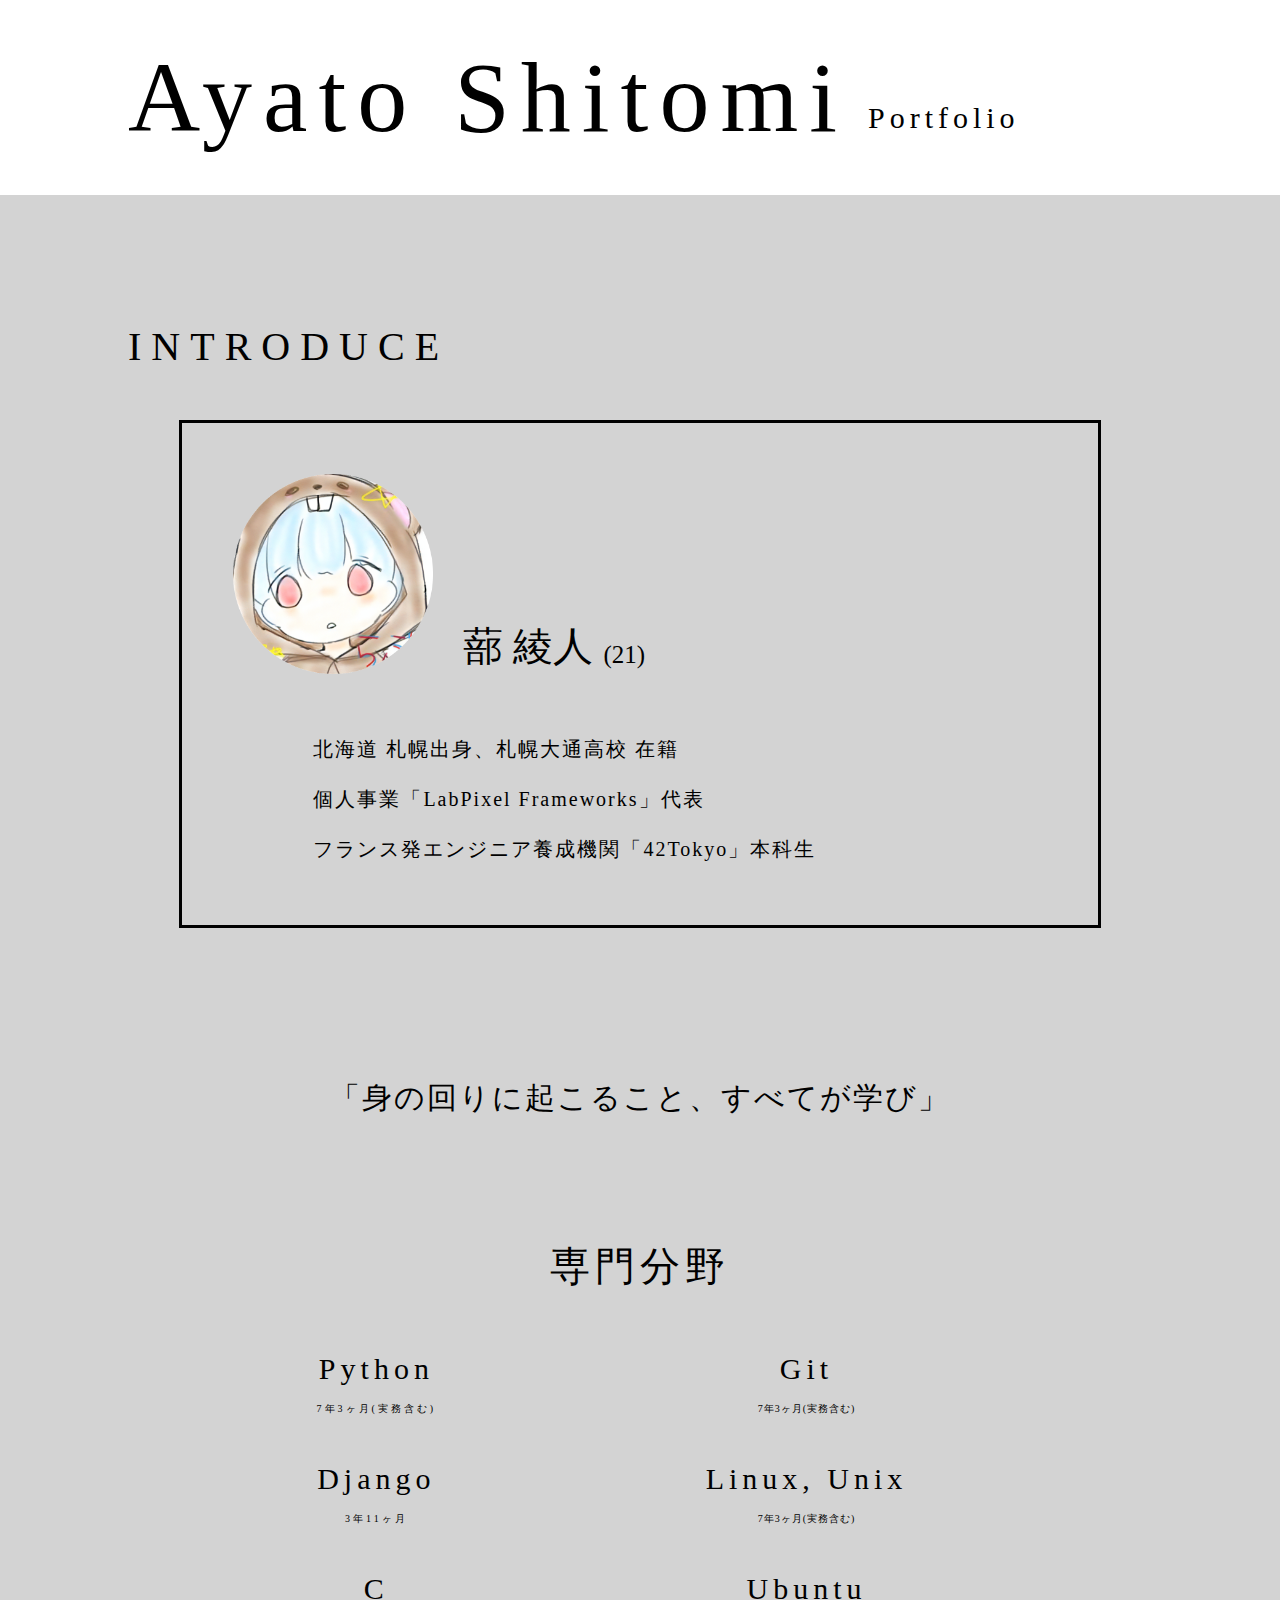
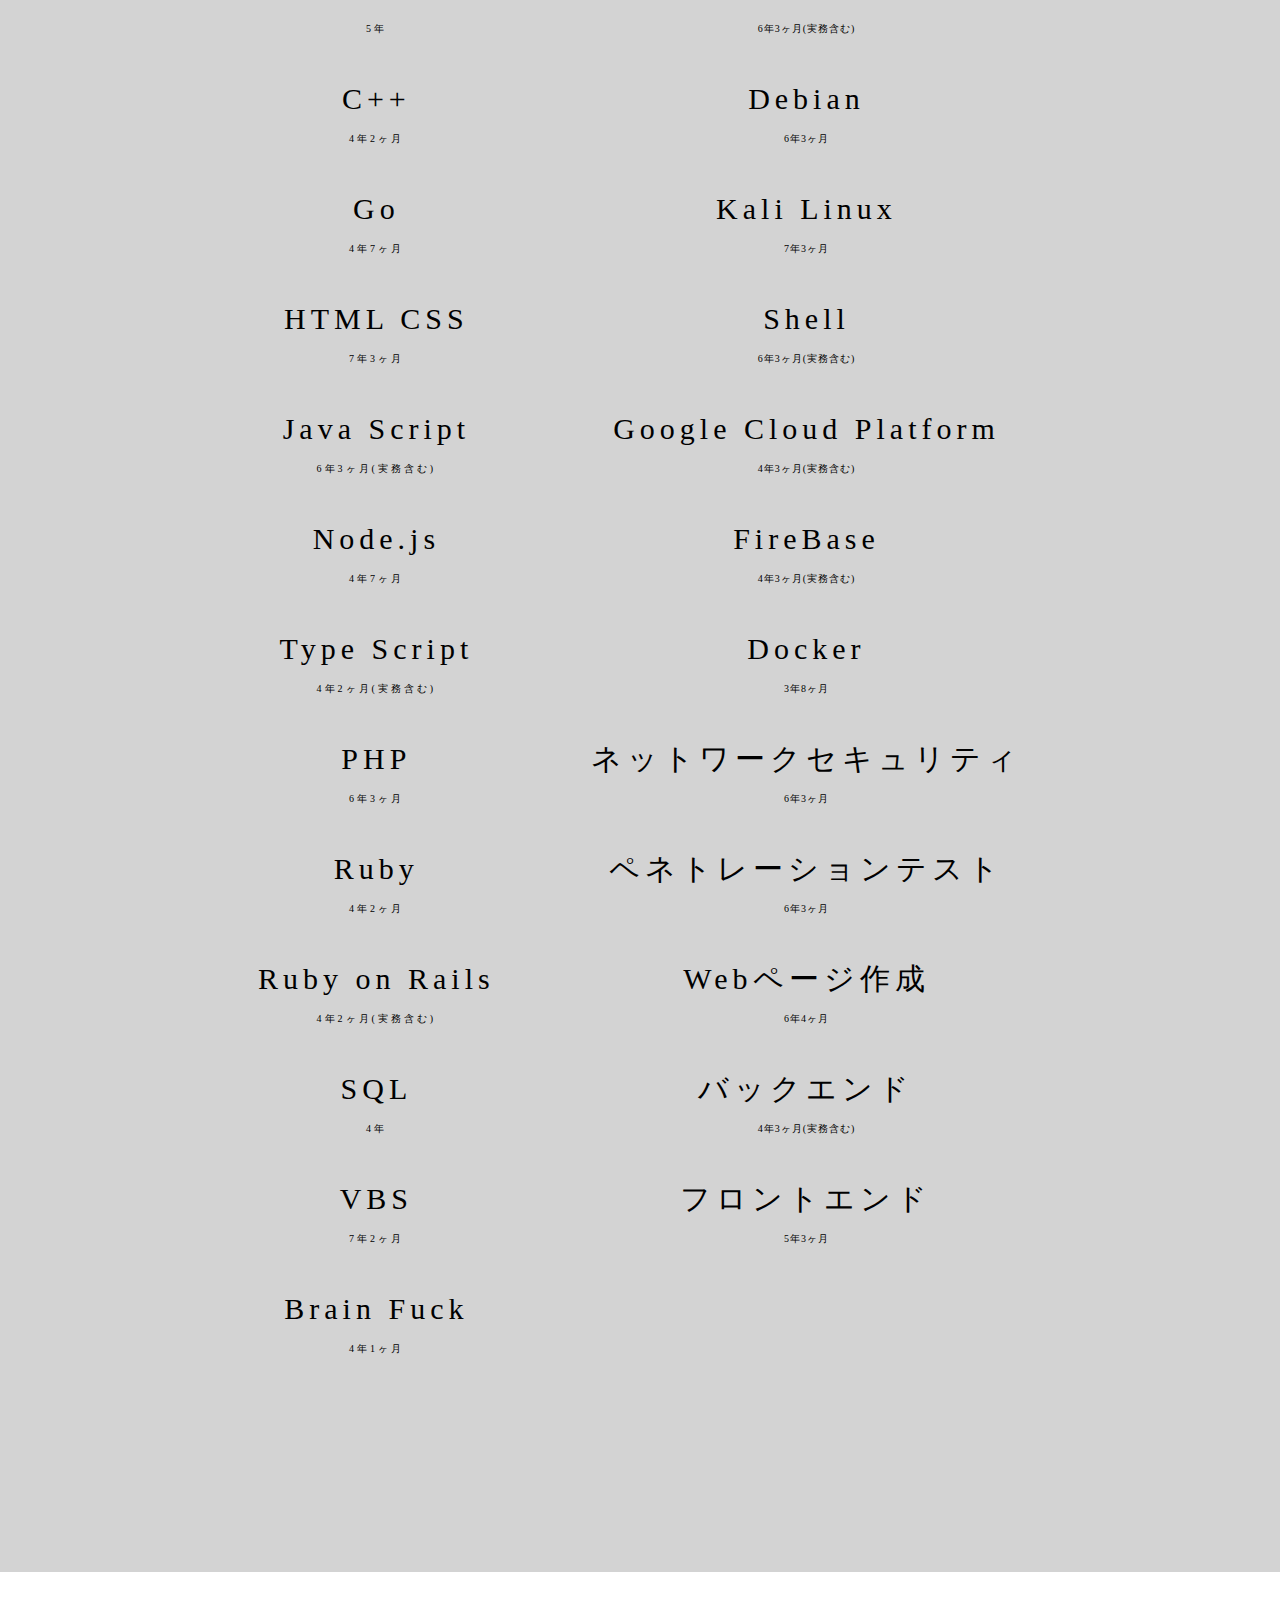
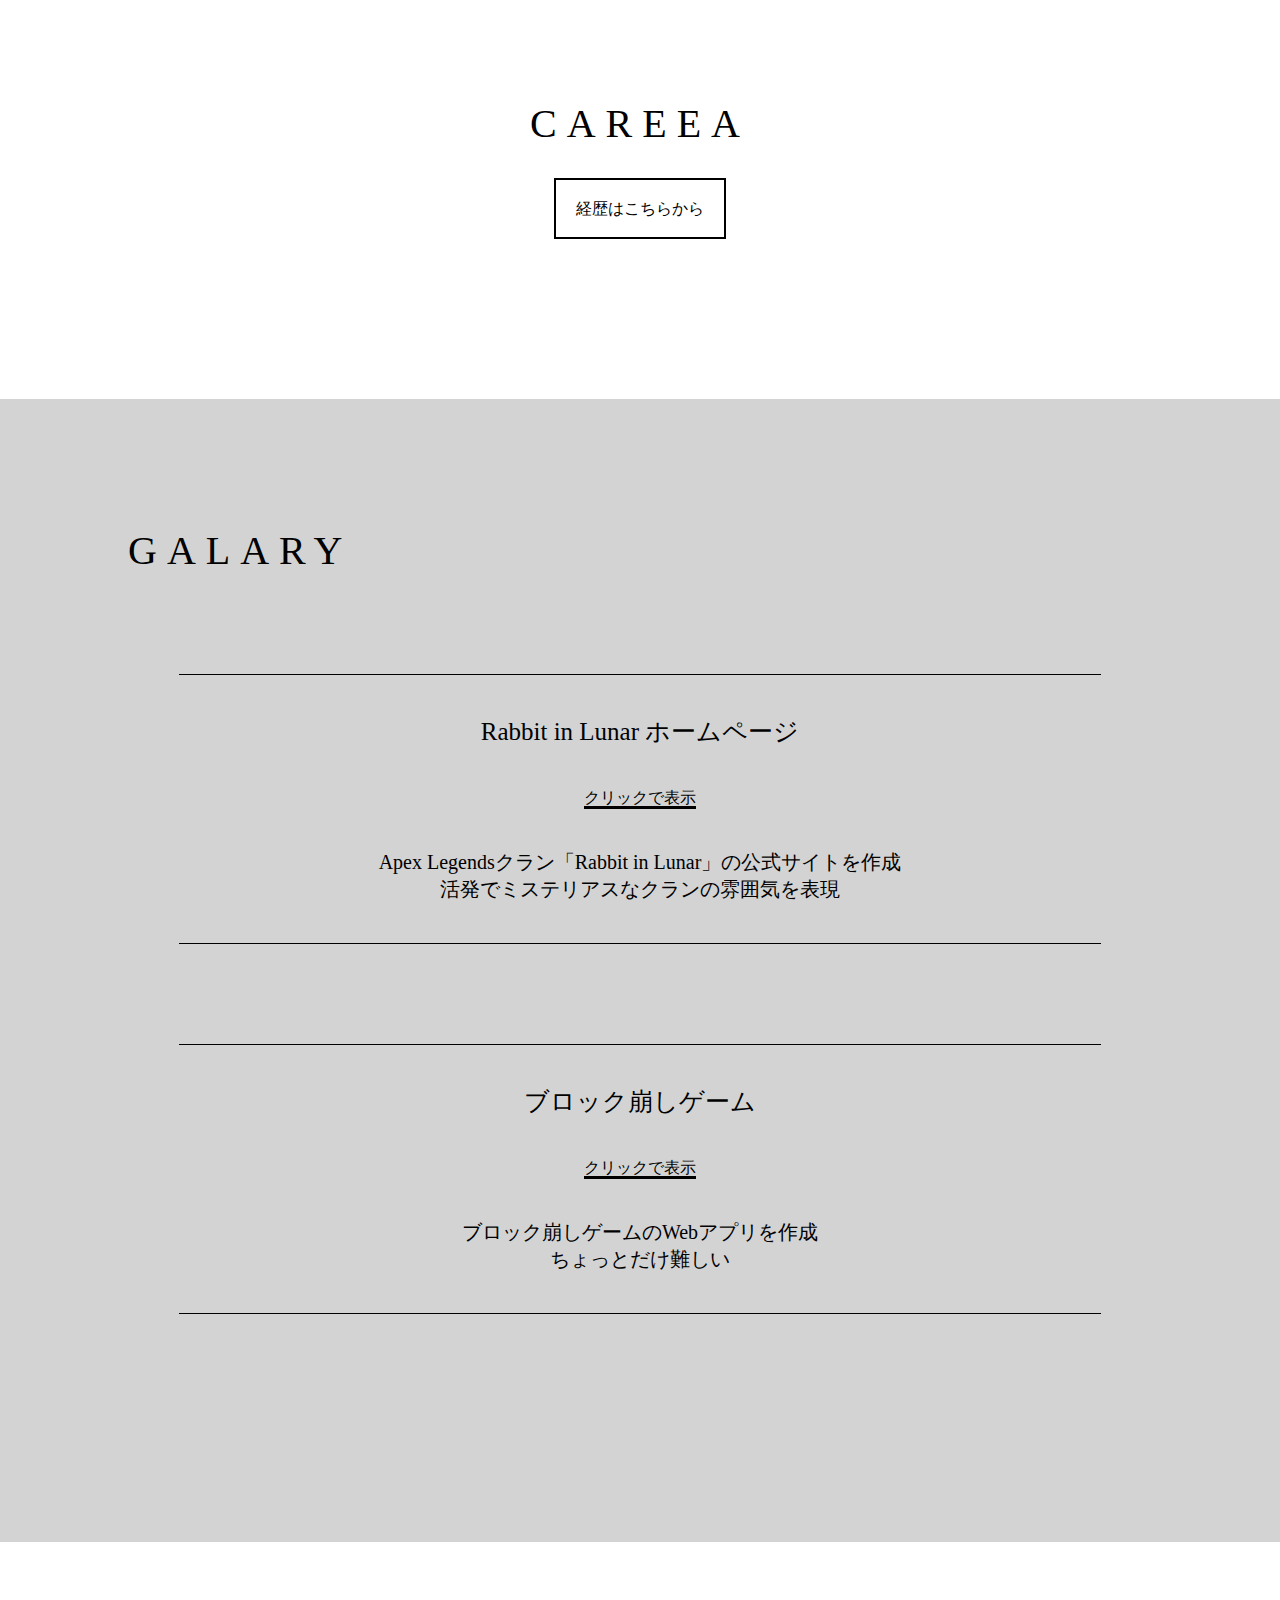
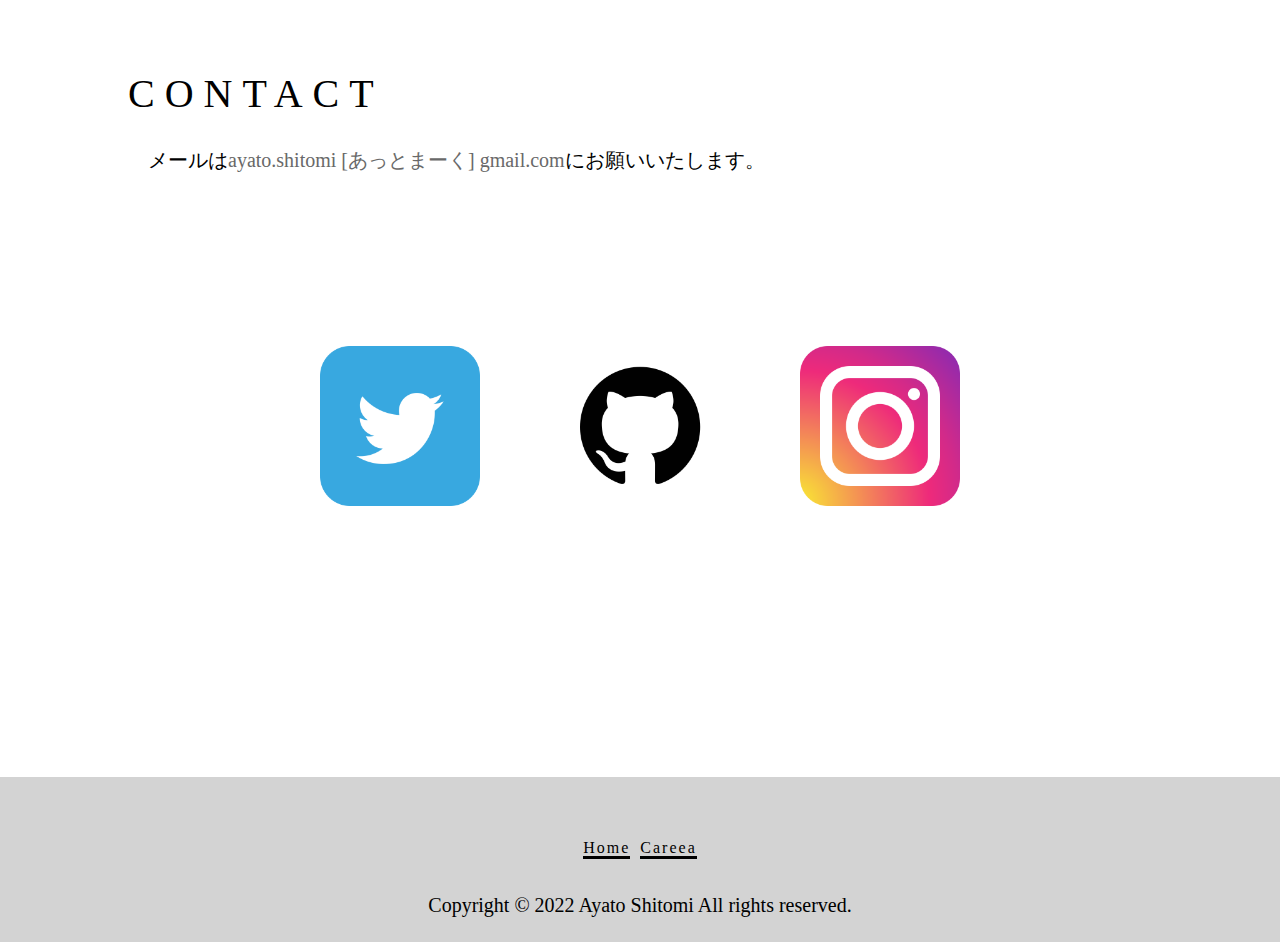
<file: srcs/requirements/wordpress/conf/ayato/index.html>
<html>
	<head>
		<meta charset="UTF-8">
		<title>Ayato Shitomi</title>
		<link rel="stylesheet" href="index.css" />
		<meta property="og:title" content="ポートフォリオ｜ホーム" />
		<meta property="og:description" content="札幌大通高校 個人事業「LabPixel Frameworks」代表 「42Tokyo」本科生 LITE inc. 所属 プログラマー・エンジニア" />
		<meta property="og:type" content="Portfolio" />
		<meta property="og:url" content="https://ayato-shitomi.github.io/portfolio/" />
		<meta property="og:image" href="./srcs/meta_pic.png" />
		<meta property="og:site_name" content="Ayato Shitomi Portfolio" />
		<link rel="icon" href="./srcs/favicon.ico">
	</head>

	<body>
		<script src="./js/putHeader.js"></script>

		<script src="./js/mobileRedirect.js"></script>
		<div id="idIntroduce">
			<div class="classTitle">INTRODUCE</div>
			<div id="idIntroduceArea">
				<div id="idIconAndName">
					<div><img id="idMyIcon" width="200" height="200" src="srcs/LabPixel.png"></img></div>
					<div id="idName">蔀 綾人</div>
					<script src="./js/putAge.js"></script>
				</div>
				<div id="idMyState">
					北海道 札幌出身、札幌大通高校 在籍<br>
					個人事業「LabPixel Frameworks」代表<br>
					フランス発エンジニア養成機関「42Tokyo」本科生<br>
				</div>
			</div>
			<div id="idMyWord">「身の回りに起こること、すべてが学び」</div>
			<div id="idTxtMajor">専門分野</div>
			<div id="idMajorArea">
				<div id="idLanguage">
					<script src="./js/putIdLanguage.js"></script>
				</div>
				<div id="idMajor">
					<script src="./js/putIdMajor.js"></script>
				</div>
			</div>
		</div>
		
		<div id="idCareea">
			<div class="classTitle">CAREEA</div>
			<!--
			<div id="idCareeaArea">
				<script src="./js/putCareea.js"></script>
			</div>
			-->
			<div id="idCareeaUrl">
				<a href="./careea.html" id="idUrlButton">経歴はこちらから</a>
			</div>
		</div>
		<div id="idGalary">
			<div class="classTitle">GALARY</div>
			<div class="classGalaryBox">
				<div class="classBoxTitle">Rabbit in Lunar ホームページ</div>
				<a target="_blank" href="https://ayato-shitomi.github.io/ril/" class="classBoxURL">クリックで表示</a>
				<div class="classBoxMsg">Apex Legendsクラン「Rabbit in Lunar」の公式サイトを作成<br>活発でミステリアスなクランの雰囲気を表現</div>
			</div>
			<div class="classGalaryBox">
				<div class="classBoxTitle">ブロック崩しゲーム</div>
				<a target="_blank" href="https://ayato-shitomi.github.io/web/brock/index.html" class="classBoxURL">クリックで表示</a>
				<div class="classBoxMsg">ブロック崩しゲームのWebアプリを作成<br>ちょっとだけ難しい</div>
			</div>
		</div>
		<div id="idContact">
			<div class="classTitle">CONTACT</div>
			<div id="idMail">
				<div>メールは </div>
				<div id="idAddress">ayato.shitomi [あっとまーく] gmail.com</div>
				<div> にお願いいたします。</div>
			</div>
			<div id="idSNSArea">
				<button class="classSNSButton" id="idButtonTwitter" onclick="window.open('https://twitter.com/AyatoShitomi/' + location.search)"></button>
				<button class="classSNSButton" id="idButtonGit" onclick="window.open('https://github.com/ayato-shitomi' + location.search)"></button>
				<button class="classSNSButton" id="idButtonInstagram" onclick="window.open('https://www.instagram.com/ayato_shitomi/' + location.search)"></button>
			</div>
		</div>

		<script src="./js/putFooter.js"></script>
	</body>
</html>
</file>
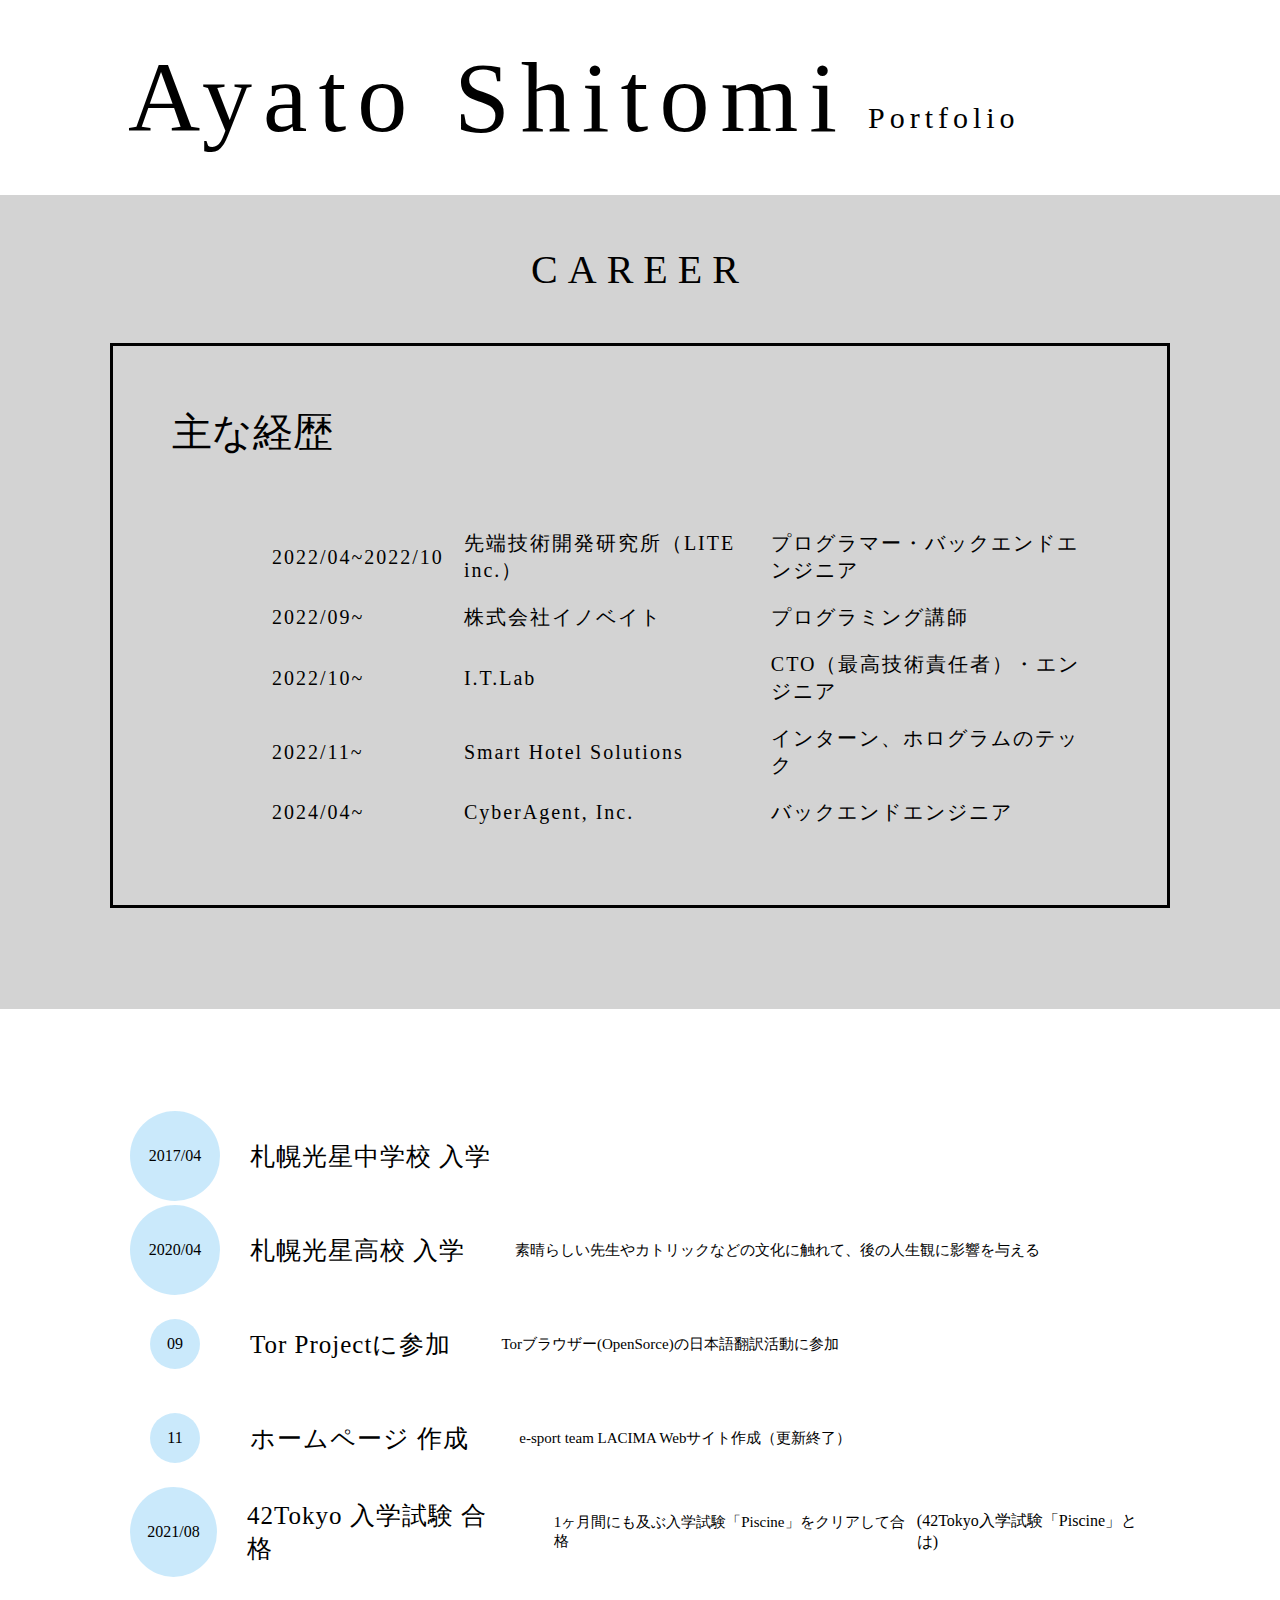
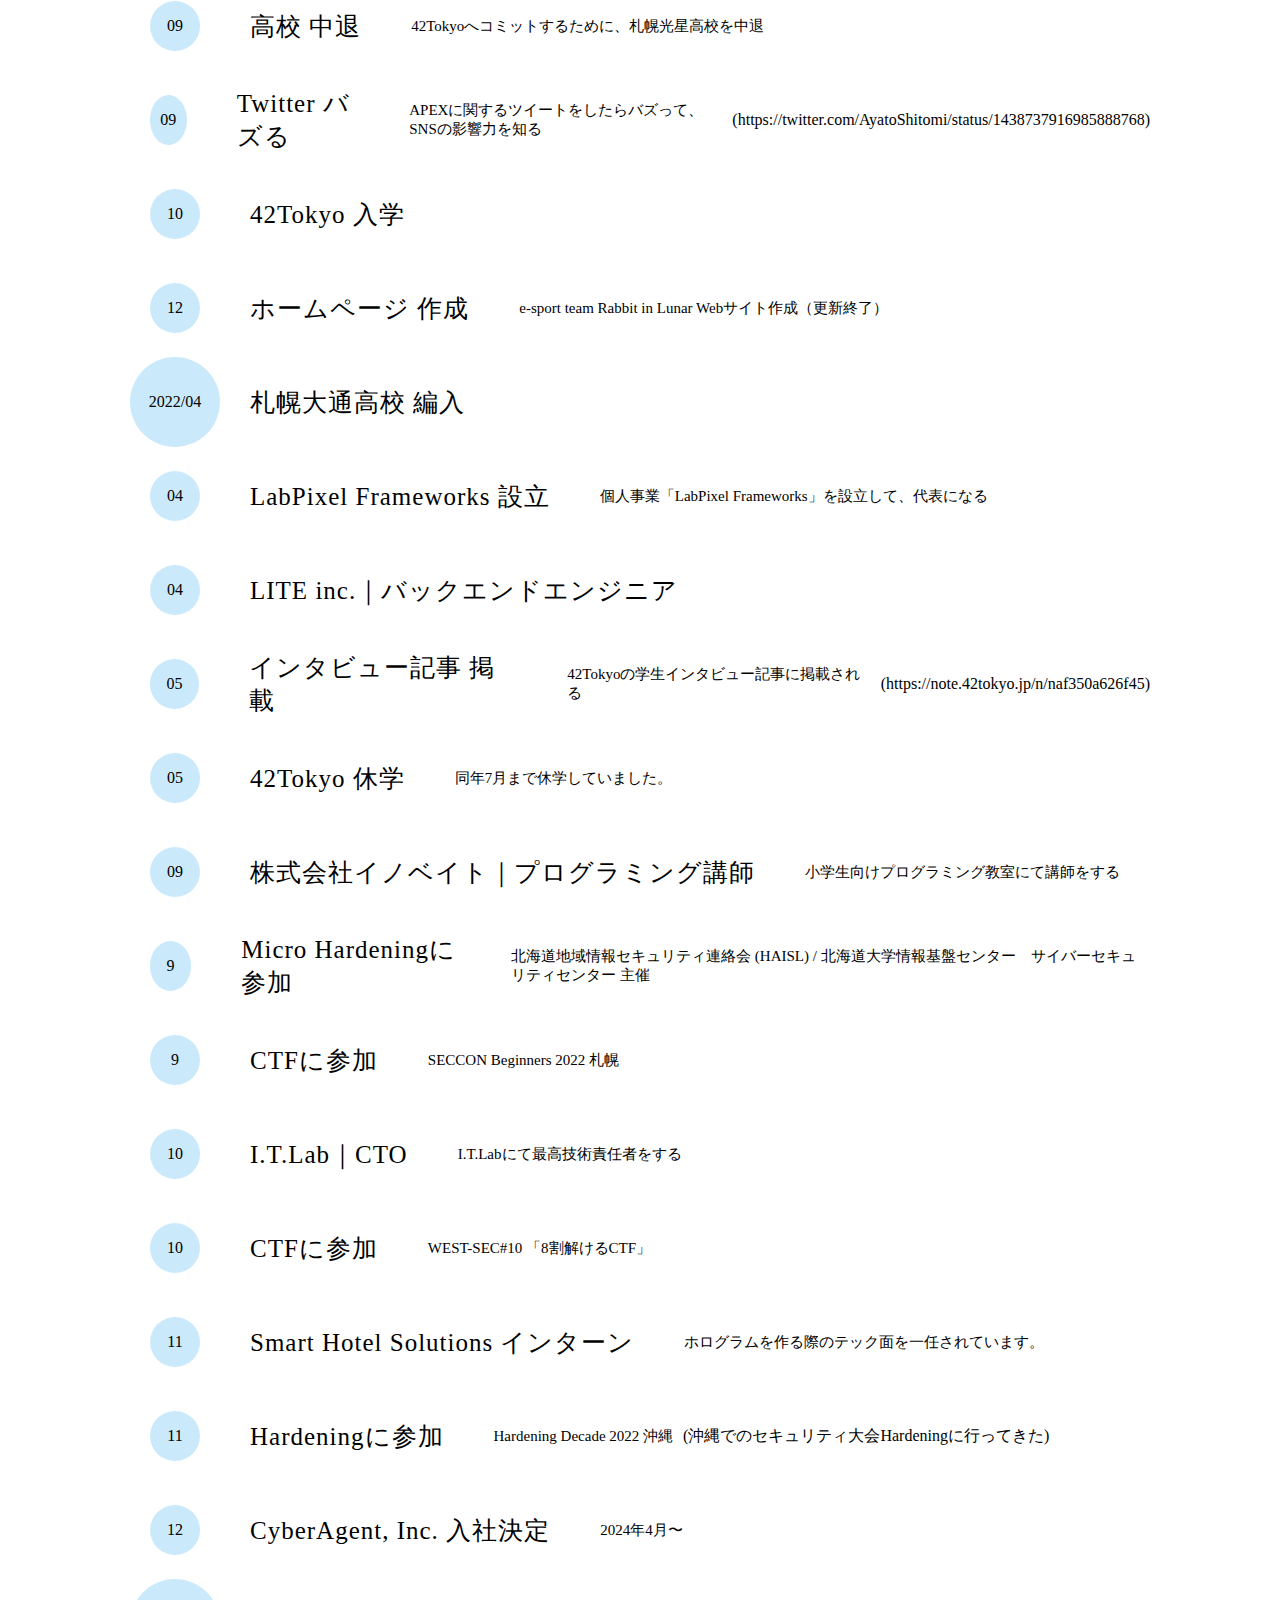
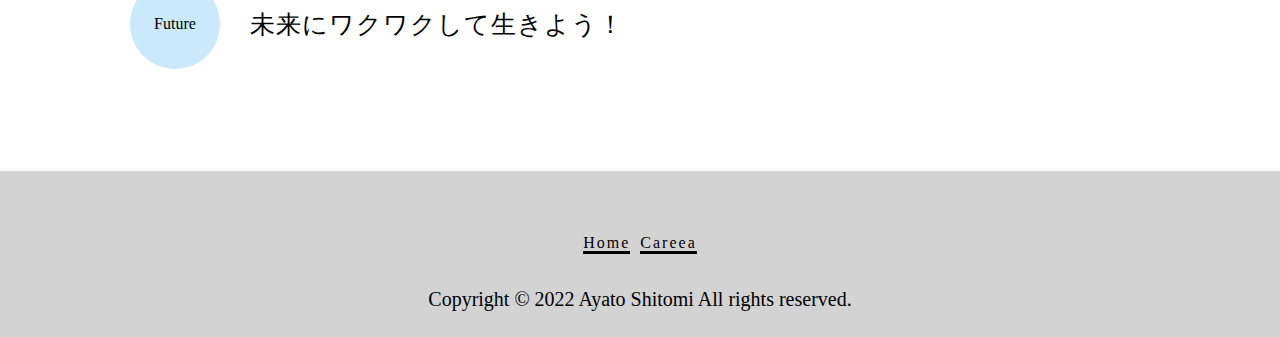
<file: srcs/requirements/wordpress/conf/ayato/careea.html>
<html>
	<head>
		<meta charset="UTF-8">
		<title>Ayato Shitomi</title>
		<link rel="stylesheet" href="index.css" />
		<meta property="og:title" content="ポートフォリオ｜経歴" />
		<meta property="og:description" content="札幌大通高校 個人事業「LabPixel Frameworks」代表 「42Tokyo」本科生 LITE inc. 所属 プログラマー・エンジニア" />
		<meta property="og:type" content="Portfolio" />
		<meta property="og:url" content="https://ayato-shitomi.github.io/portfolio/careea.html" />
		<meta property="og:image" href="./srcs/meta_pic.png" />
		<meta property="og:site_name" content="Ayato Shitomi Portfolio" />
		<link rel="icon" href="./srcs/favicon.ico">
	</head>

	<body>
		<script src="./js/putHeader.js"></script>

		<div id="idCareeaGray">
			<div class="classTitle">CAREER</div>
			
			<div id="idIntroduceArea">
				<div id="idIconAndName">
					<div id="idName">主な経歴</div>
				</div>
				<div id="idMyCareeaState">
					<table>
						<tr>
							<td class="classMyCareea">2022/04~2022/10</td>
							<td class="classMyCareea">先端技術開発研究所（LITE inc.）</td>
							<td class="classMyCareea">プログラマー・バックエンドエンジニア</td>
						</tr>
						<tr>
							<td class="classMyCareea">2022/09~</td>
							<td class="classMyCareea">株式会社イノベイト</td>
							<td class="classMyCareea">プログラミング講師</td>
						</tr>
						<tr>
							<td class="classMyCareea">2022/10~</td>
							<td class="classMyCareea">I.T.Lab</td>
							<td class="classMyCareea">CTO（最高技術責任者）・エンジニア</td>
						</tr>
						<tr>
							<td class="classMyCareea">2022/11~</td>
							<td class="classMyCareea">Smart Hotel Solutions</td>
							<td class="classMyCareea">インターン、ホログラムのテック</td>
						</tr>
						<tr>
							<td class="classMyCareea">2024/04~</td>
							<td class="classMyCareea">CyberAgent, Inc.</td>
							<td class="classMyCareea">バックエンドエンジニア</td>
						</tr>
					</table>
				</div>
			</div>

		</div>
		<div>
			<div id="idCareeaArea">
				<script src="./js/putCareea.js"></script>
			</div>
		</div>
	</body>

	<script src="./js/putFooter.js"></script>
</html>
</file>
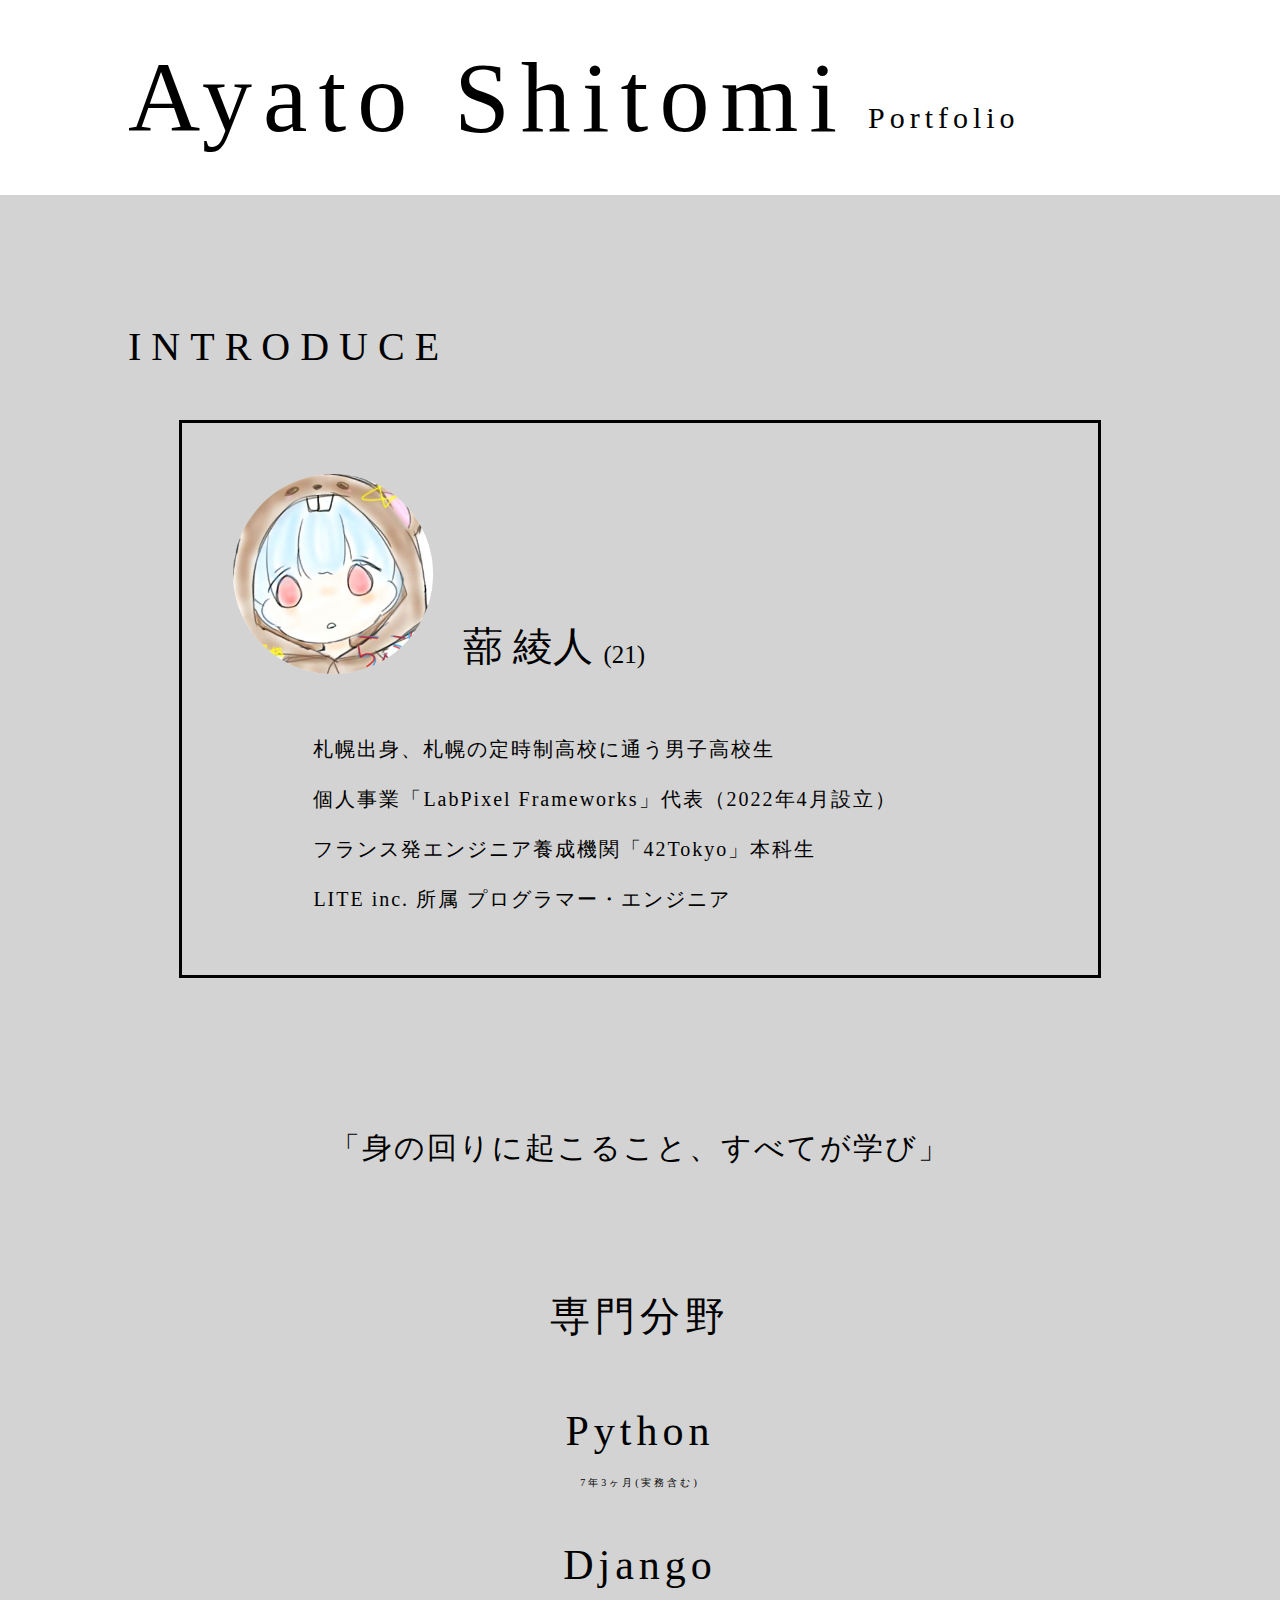
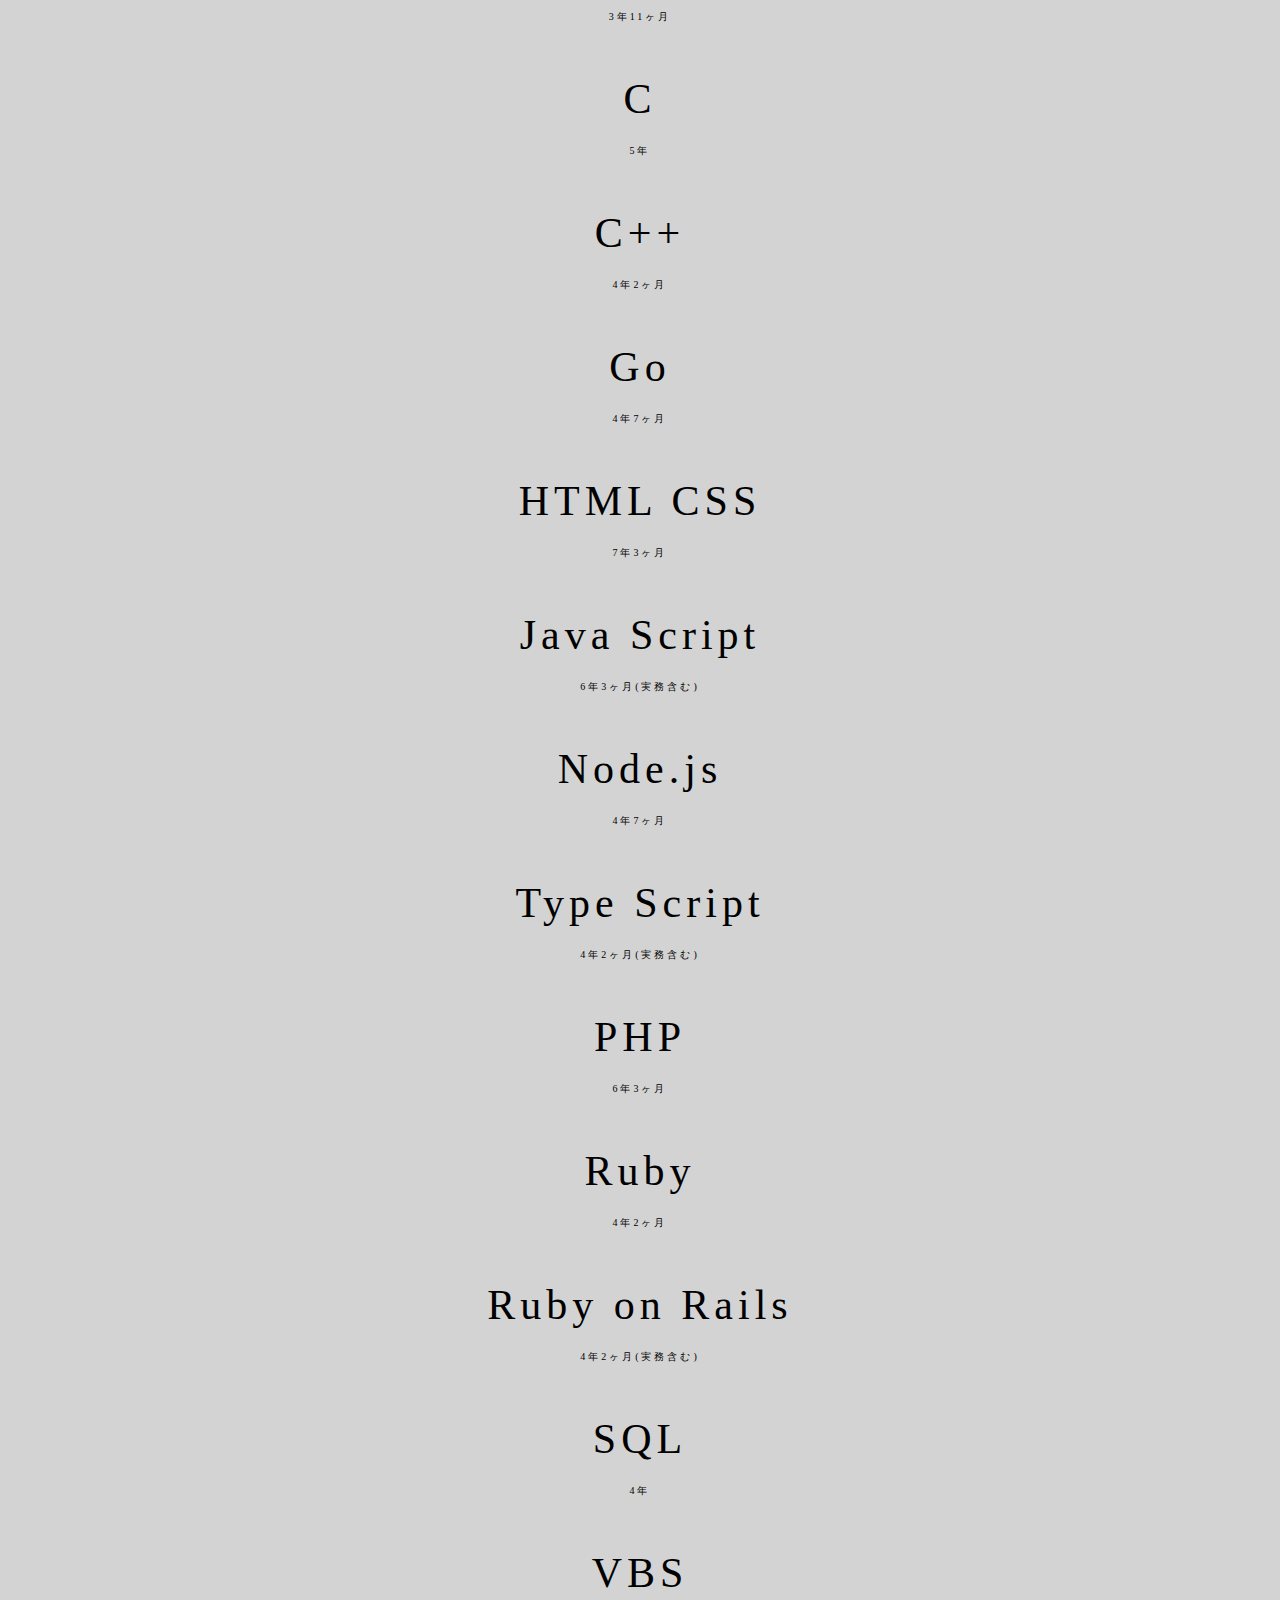
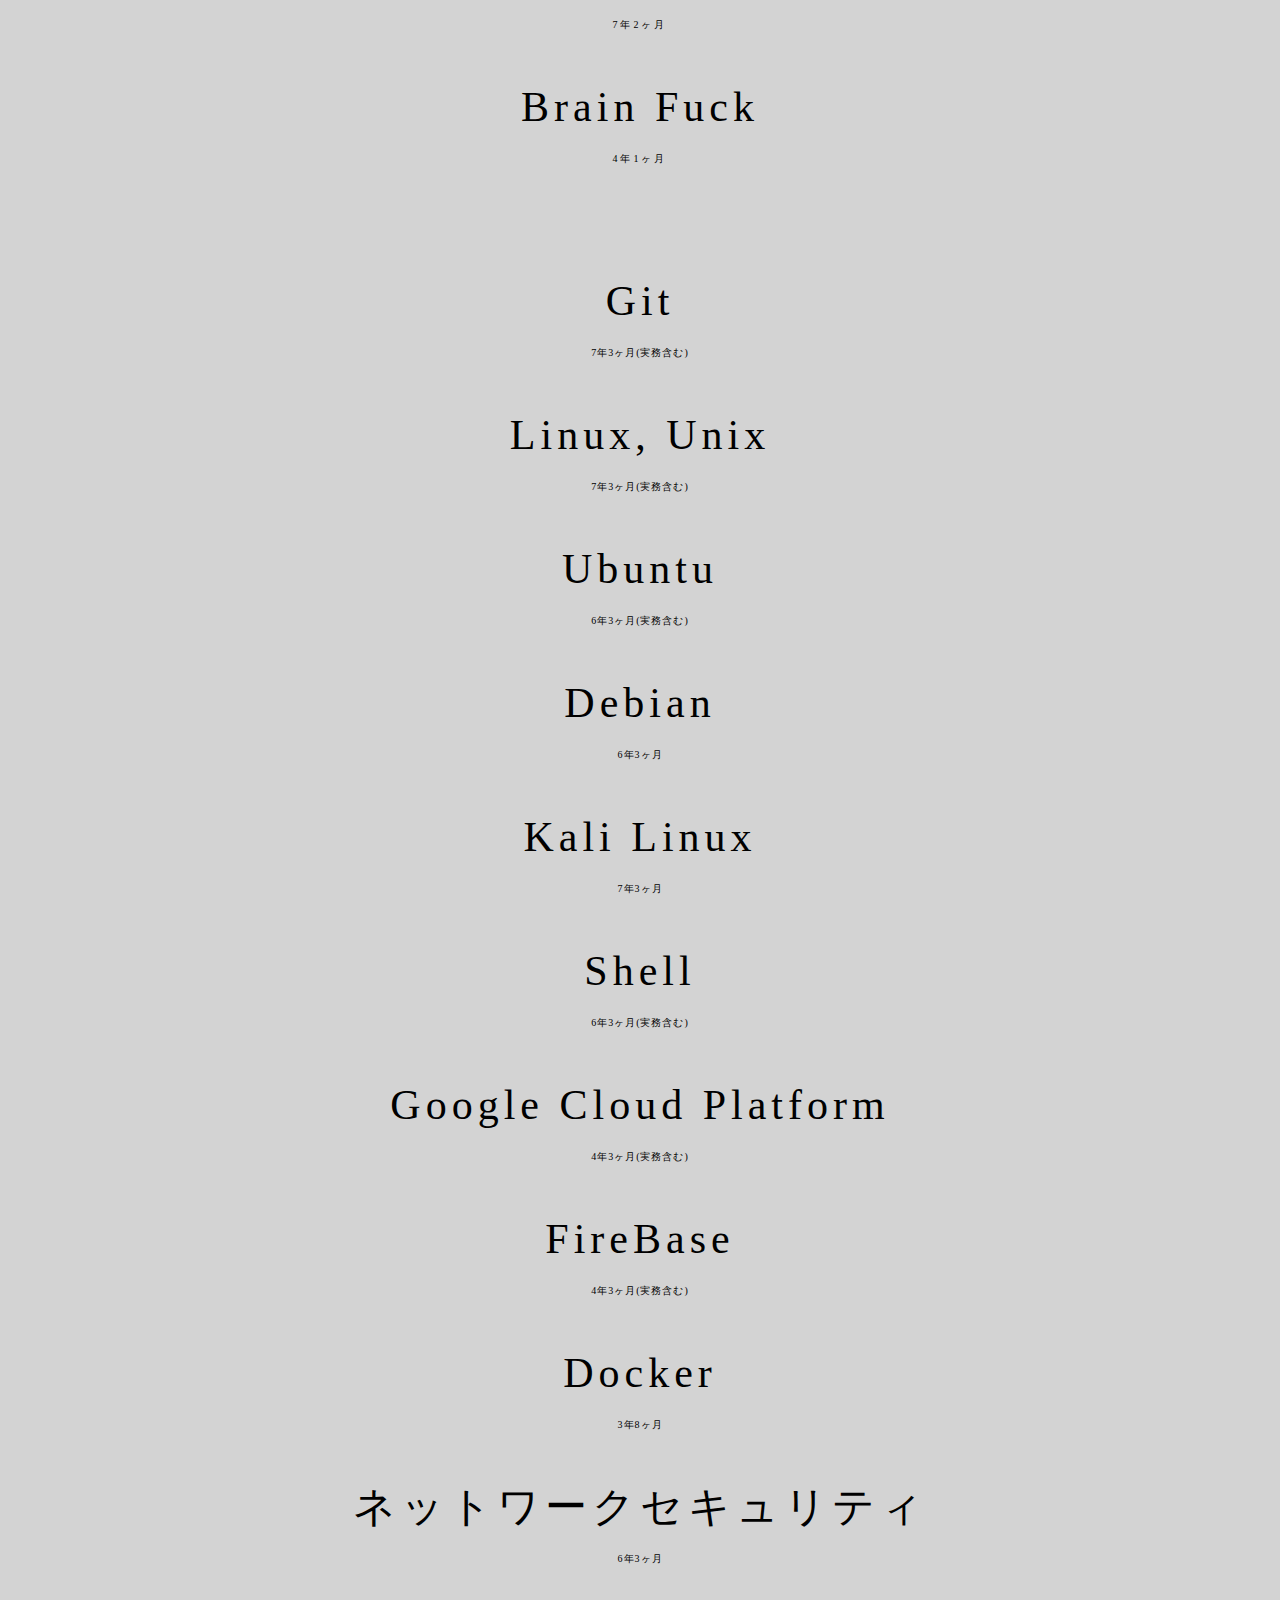
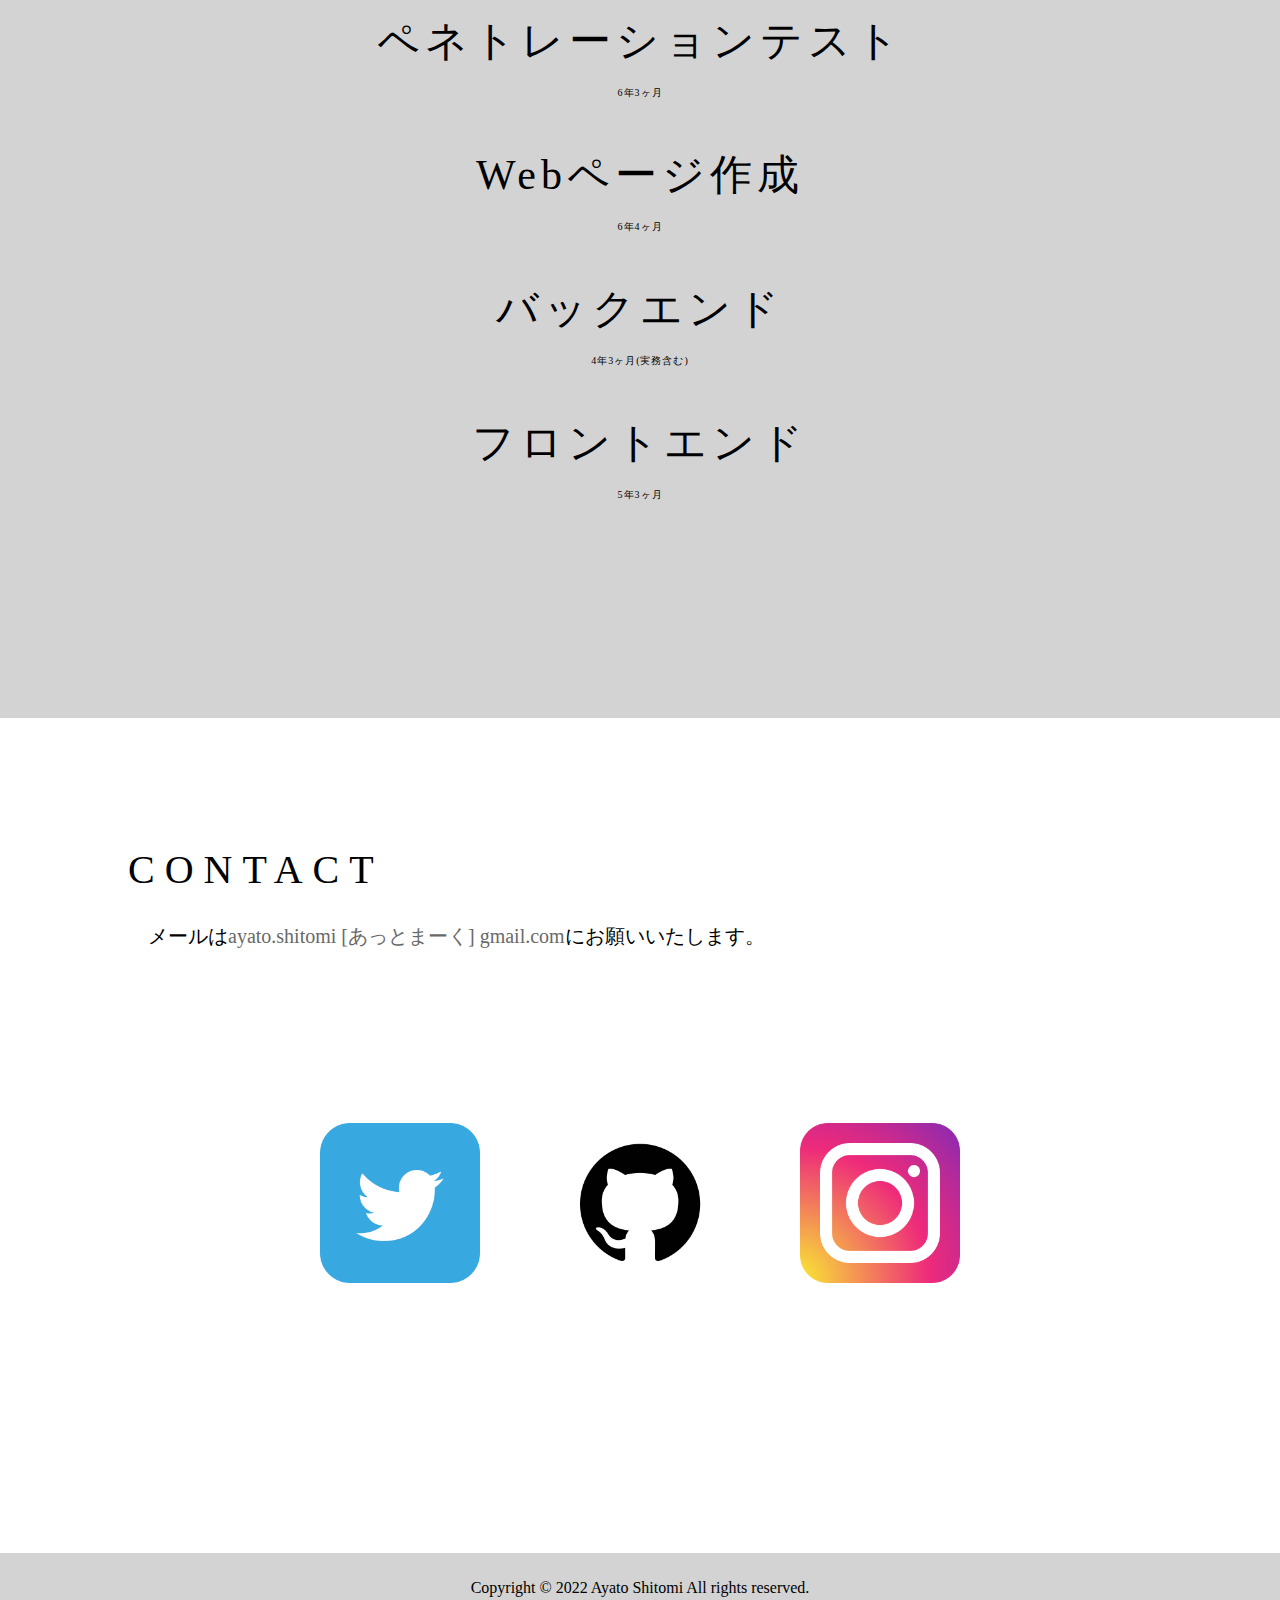
<file: srcs/requirements/wordpress/conf/ayato/mobile.html>
<html>
	<head>
		<meta charset="UTF-8">
		<title>Ayato Shitomi</title>
		<link rel="stylesheet" href="index.css">
	</head>

	<body>
		<header>
			<div class="classMyName">Ayato Shitomi</div>
			<div id="idHeaderPortfolio">Portfolio</div>
			<link rel="icon" href="./srcs/favicon.ico">
			<link rel="apple-touch-icon" href="./srcs/favicon.ico">
		</header>

		<div id="idIntroduce">
			<div class="classTitle">INTRODUCE</div>
			<div id="idIntroduceArea">
				<div id="idIconAndName">
					<div><img id="idMyIcon" width="200" height="200" src="srcs/LabPixel.png"></img></div>
					<div id="idName">蔀 綾人</div>
					<script>
						const birthday = {
							year: 2004,
							month: 11,
							date: 24
						};
		
						function getAge(birthday){
							var today = new Date();
							var thisYearsBirthday = new Date(today.getFullYear(), birthday.month-1, birthday.date);
							var age = today.getFullYear() - birthday.year;
							if(today < thisYearsBirthday){
								age--;
							}
							return age;
						}
						var elmAge = document.createElement("div");
						var cntAge = document.createTextNode("(" + getAge(birthday) + ")");
						elmAge.appendChild(cntAge);
						elmAge.setAttribute("id","idMyAge");
						var parentDiv = document.getElementById("idIconAndName");
						parentDiv.appendChild(elmAge);
					</script>
				</div>
				<div id="idMyState">札幌出身、札幌の定時制高校に通う男子高校生<br>個人事業「LabPixel Frameworks」代表（2022年4月設立）<br>フランス発エンジニア養成機関「42Tokyo」本科生<br>LITE inc. 所属 プログラマー・エンジニア</div>
			</div>
			<div id="idMyWord">「身の回りに起こること、すべてが学び」</div>
			<div id="idTxtMajor">専門分野</div>
			<div id="idMajorArea">
				<div id="idLanguage" style="font-size: 35;">
					<script src="./js/putIdLanguage.js"></script>
				</div>
				<div id="idMajor" style="font-size: 35;">
					<script src="./js/putIdMajor.js"></script>
				</div>
			</div>
		</div>
		<div id="idContact">
			<div class="classTitle">CONTACT</div>
			<div id="idMail">
				<div>メールは </div>
				<div id="idAddress">ayato.shitomi [あっとまーく] gmail.com</div>
				<div> にお願いいたします。</div>
			</div>
			<div id="idSNSArea">
				<button class="classSNSButton" id="idButtonTwitter" onclick="window.open('https://twitter.com/AyatoShitomi/' + location.search)"></button>
				<button class="classSNSButton" id="idButtonGit" onclick="window.open('https://github.com/ayato-shitomi' + location.search)"></button>
				<button class="classSNSButton" id="idButtonInstagram" onclick="window.open('https://www.instagram.com/ayato_shitomi/' + location.search)"></button>
			</div>
		</div>

		<footer>
			<div>Copyright &copy; 2022 Ayato Shitomi All rights reserved.</div>
		</footer>
	</body>
</html>
</file>
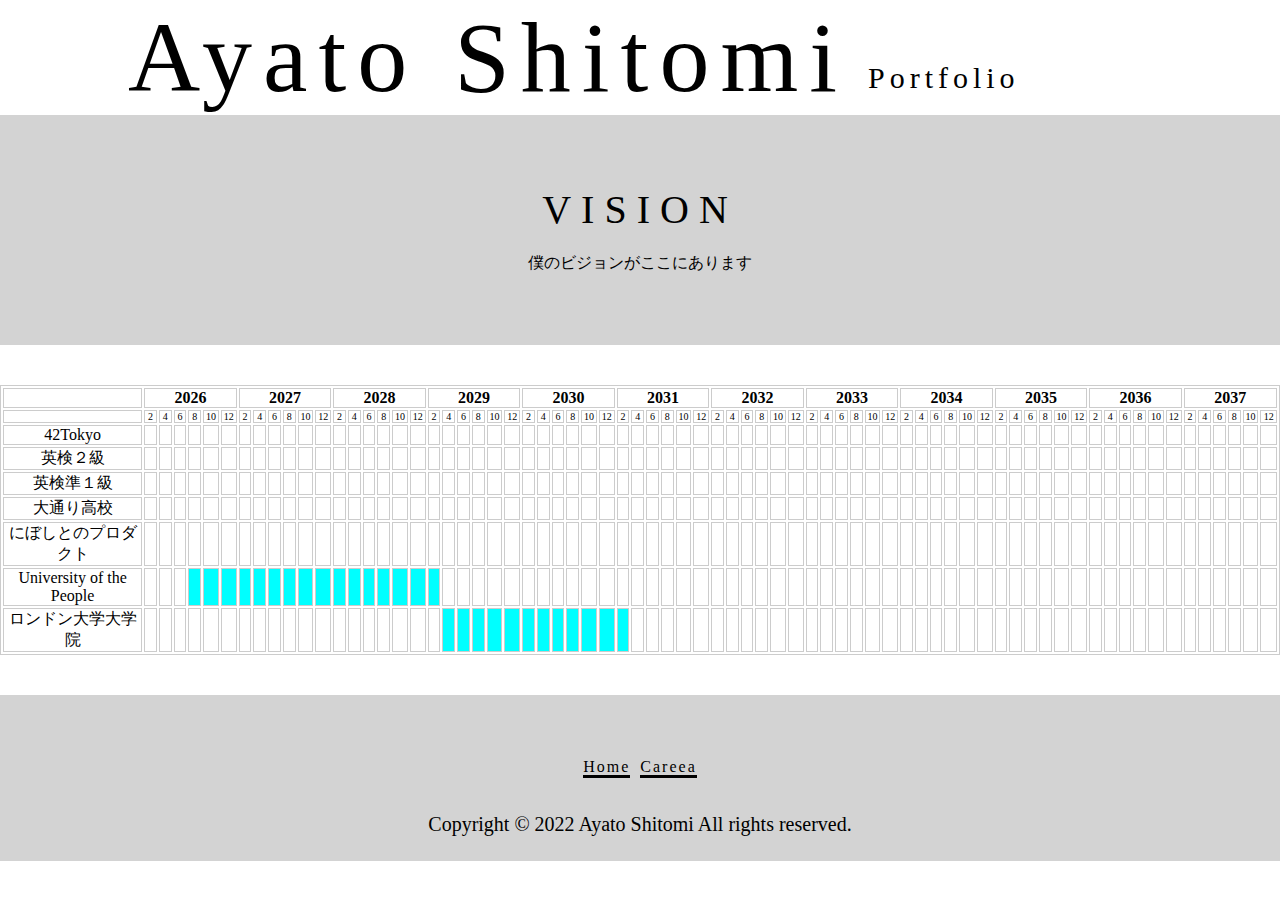
<file: srcs/requirements/wordpress/conf/ayato/vision.html>
<html>
	<head>
		<meta charset="UTF-8">
		<title>僕のビジョン</title>
		<link rel="stylesheet" href="vision.css" />
		<meta property="og:title" content="ビジョン" />
		<meta property="og:description" content="札幌の男子高校生 個人事業「LabPixel Frameworks」代表 「42Tokyo」本科生 LITE inc. 所属 プログラマー・エンジニア" />
		<meta property="og:type" content="ビジョン" />
		<meta property="og:url" content="https://ayato-shitomi.github.io/portfolio/vision.html" />
		<meta property="og:image" content="./srcs/meta_pic.png" />
		<meta property="og:site_name" content="Ayato Shitomiのビジョン" />
		<link rel="icon" href="./srcs/favicon.ico">
	</head>

	<body>
		<script src="./js/putHeader.js"></script>
		<script src="js/mobileRedirect.js"></script>

		<div id="idCareeaGray">
			<div class="classTitle">VISION</div>
			<div>僕のビジョンがここにあります</div>
		</div>

		<div id="area">
			<script src="js/vision.js"></script>
		</div>
		<script src="./js/putFooter.js"></script>
	</body>
</html>
</file>
<file: srcs/requirements/wordpress/conf/ayato/index.css>
* {margin:0; padding:0;}

header {
	background-color: white;
	padding: 40px 0;
	margin: 0 auto;
	width: 100%;
}

body {
	padding: 0 0 0 0;
}

header {
	display: flex;
	align-items: flex-end;
}

#idHeaderPortfolio {
	padding: 0 0 20 20;
	font-size: 30;
	letter-spacing: 5;
}

.classMyName {
	font-size: 100;
	text-align: left;
	padding: 0 0 0 10%;
	letter-spacing: 11;
}

#idGalary {
	background-color: lightgray;
	padding: 10%;
}
.classGalaryBox {
	border-top: 1px solid black;
	border-bottom: 1px solid black;
	text-align: center;
	margin: 100 5% 100 5%;
}
.classBoxTitle {
	padding: 40;
	font-size: 25;
}
.classBoxURL {
	text-decoration: none;
	border-bottom: 3px solid black;
	color: black;
}
.classBoxURL:hover {
	border-bottom: 3px solid orangered;
}
.classBoxMsg {
	padding: 40;
	font-size: 20;
}
.classTitle {
	font-size: 40;
	letter-spacing: 10;
}

#idContact {
	padding: 10%;
	background-color: white;
}
#idSNSArea {
	padding: 10%;
	display: flex;
	justify-content: center;
}
.classSNSButton {
	padding: 80;
	margin: 40;
	border: none;
}
#idButtonTwitter {
	background: url(srcs/twitter.png) no-repeat;
	background-size: cover;
	background-position: center center;
}
#idButtonTwitter:hover {
	background: url(srcs/twitter_hover.png) no-repeat;
	background-size: cover;
	background-position: center center;
}
#idButtonGit {
	background: url(srcs/git.png) no-repeat;
	background-size: cover;
	background-position: center center;
}
#idButtonGit:hover {
	background: url(srcs/git_hover.png) no-repeat;
	background-size: cover;
	background-position: center center;
}
#idButtonInstagram {
	background: url(srcs/instagram.png) no-repeat;
	background-size: cover;
	background-position: center center;
}
#idButtonInstagram:hover {
	background: url(srcs/instagram_hover.png) no-repeat;
	background-size: cover;
	background-position: center center;
}

#idIntroduce {
	padding: 10%;
	background-color: lightgray;
}
#idIconAndName {
	display: flex;
	align-items: flex-end;
}
#idName {
	font-size: 40;
}
#idMyIcon {
	padding: 0 30 0 0;
}
#idMyAge {
	padding: 0 0 5 10;
}
#idIntroduceArea {
	margin: 50 5% 50 5%;
	border: solid black;
	padding: 5%;
}
#idMyWord {
	padding: 100 20 100 20;
	font-size: 30;
	text-align: center;
	letter-spacing: 2;
}
#idMyState {
	font-size: 20;
	padding: 50 0 0 80;
	letter-spacing: 2;
	line-height: 2.5;
}
#idMyAge {
	font-size: 25;
}

#idCareea {
	padding: 10%;
	background-color: white;
	text-align: center;
}
#idCareeaArea {
	margin: 100 10% 100 10%;
}
.classDateCircle {
	border-radius: 50%;
	background-color: rgba(195, 230, 250, 0.884);
	width: 90px;
	height: 90px;
	text-align: center;
	line-height: 90px;
}
.classDateCircleMonth {
	border-radius: 50%;
	background-color: rgba(195, 230, 250, 0.884);
	width: 50px;
	height: 50px;
	text-align: center;
	line-height: 50px;
	margin: 20 20 20 20;
}
.classMsgCircle1 {
	padding: 0 40 0 30;
	font-size: 25;
	letter-spacing: 1;
}
.classMsgCircle2 {
	padding: 10 10 10 10;
	font-size: 15;
}
.classCareerBox {
	align-items: center;
	display: flex;
	padding: 2;
}


a {
	color: black;
	text-decoration: none;
}
.myBoxURL:hover {
	color: black;
	text-decoration: none;
	border-bottom: 3px solid orangered;
}
footer {
	background-color: lightgrey;
	padding: 2%;
	text-align: center;
}

#idMajorArea {
	text-align: center;
	align-items: flex-start;
	margin: 0 auto;
	padding: 0 40 40 40;
	font-size: 25;
}
#idLanguage {
	display: inline-block;
	vertical-align: top;   
	padding: 30;
	letter-spacing: 3;
	line-height: 2;
}
.classLangName {
	font-size: larger;
	letter-spacing: 5;
}
.classLangDate {
	font-size: 10;
	padding: 0;
	margin: 0 auto;
}
.classParent {
	padding: 15;
}
#idMajor {
	display: inline-block;
	vertical-align: top;
	padding: 30;
	letter-spacing: 1;
	line-height: 2;
}
#idTxtMajor {
	text-align: center;
	font-size: 40;
	padding: 20 0 0 0;
	letter-spacing: 5;
}

#idMail {
	padding: 20;
	font-size: 20;
	display: flex;
	align-items: flex;
	margin: 10 auto;
}
#idAddress {
	color: dimgray;
}

#idCareeaGray {
	padding: 4%;
	background-color: lightgray;
	text-align: center;
}

#idSiteMap {
	padding: 3%;
}
#idSiteMap > a {
	margin: 5px;
	letter-spacing: 2;
}
#idFooterCR {
	font-size: 20;
}

#idUrlButton {
	padding: 20;
	border: 2px solid black;
}
#idUrlButton:hover {
	background-color: lightgrey;
}

#idCareeaUrl {
	padding: 5%;
}

#idMyCareeaState {
	padding: 50 0 0 80;
	text-align: left;
}

.classMyCareea {
	font-size: 20;
	letter-spacing: 2;
}

table {
	border-spacing: 20px;
}
</file>
<file: srcs/requirements/wordpress/conf/ayato/vision.css>
/** {width: 90px;}*/

* {margin:0; padding:0;}


table,th,td { 
	border:solid 1px #ccc;
	/*padding: 1px;*/
	table-layout: fixed;
	text-align: center;
}

.classMonth {
	text-align: center;
	font-size: 10px;
	width: 20px;
}


.color {
	background-color: aqua;
}

.classEventName {
	width: 250px;
}

a {
	color: black;
	text-decoration: none;
}

header {
	display: flex;
	align-items: flex-end;
}

#idHeaderPortfolio {
	padding: 0 0 20 20;
	font-size: 30;
	letter-spacing: 5;
}

.classMyName {
	font-size: 100;
	text-align: left;
	padding: 0 0 0 10%;
	letter-spacing: 11;
}

#area {
	margin: 40px 0 40px 0;
}

footer {
	background-color: lightgrey;
	padding: 2%;
	text-align: center;
}
.classBoxURL {
	text-decoration: none;
	border-bottom: 3px solid black;
	color: black;
}
.classBoxURL:hover {
	border-bottom: 3px solid orangered;
}
#idFooterCR {
	font-size: 20;
}
#idSiteMap {
	padding: 3%;
}
#idSiteMap > a {
	margin: 5px;
	letter-spacing: 2;
}

#idCareeaGray {
	padding: 4%;
	background-color: lightgray;
	text-align: center;
}
#idCareeaGray * {
	margin: 20;
}
.classTitle {
	font-size: 40;
	letter-spacing: 10;
}
</file>
